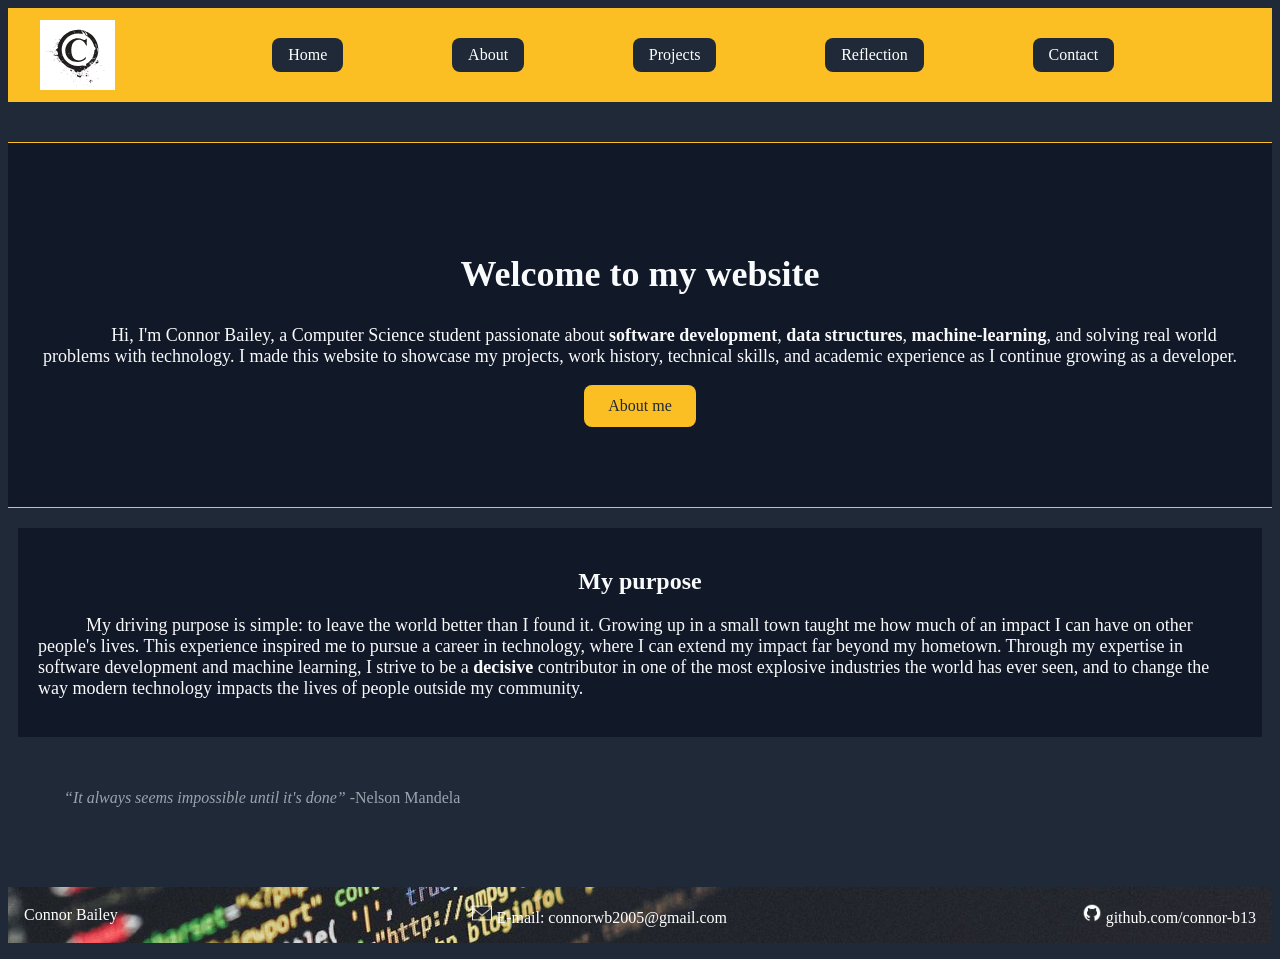
<file: webdevelopment/index.html>
<!DOCTYPE html>
<html lang="en-US">

<!--
    Connor Bailey
    created 6/21/2026
    updated 7/20/2026
    Descriptiom: Home page for my personal website

    Header content and pseudo included in nav.css
    Navigation content included in nav.css
    Body content and pseudo included in style.css
-->

<!--
    --Update 7/20/2026--
        Updated Hero section in body and added styling in style.css .hero
        Updated Links to class 'btn' and added styling in style.css .btn
        Added stylig to entire index/home page in style.css
    -->

<head>
    <meta charset="utf-8">
    <meta name="viewport" content="width=device-width, initial-scale=1.0">
    <title>Home - connor-b13</title>
    <link rel="shortcut icon" type="image/x-icon" href="resources/favicon.ico">
    <link rel="stylesheet" href="style.css">
    <link rel="stylesheet" href="nav.css">
</head>

<body>
    <header>
        <img src="resources/Cvectorlogo.svg" alt="Public use logo from https://www.magnific.com" class="site_logo">
        <nav>
            <ul>
                <li><a href="index.html" >Home</a></li>
                <li><a href="about.html" >About</a></li>
                <li><a href="index.html" >Projects</a></li><!--Update link once page is implemented-->
                <li><a href="reflection.html" >Reflection</a></li>
                <li><a href="contact.html" >Contact</a></li>
            </ul>
        </nav>
    </header>

    <section class="hero">
        <h1>Welcome to my website</h1>
        <p>Hi, I'm Connor Bailey, a Computer Science student passionate about <strong>software development</strong>, <strong>data structures</strong>, <strong>machine-learning</strong>, and solving real world problems with technology.
        I made this website to showcase my projects, work history, technical skills, and academic experience as I continue growing as a developer.</p>
        <a href="about.html" class="btn">About me</a> <!--Change to "see what I'm working on" and link to projects page when implemented-->
    </section>    
    
    <section class="standard">
        <h2>My purpose</h2>
        <p>My driving purpose is simple: to leave the world better than I found it.
         Growing up in a small town taught me how much of an impact I can have on other people's lives.
         This experience inspired me to pursue a career in technology, where I can extend my impact far beyond my hometown.
         Through my expertise in software development and machine learning, I strive to be a <strong>decisive</strong> contributor in one of the most explosive industries the world has ever seen,
         and to change the way modern technology impacts the lives of people outside my community.
        </p>
    </section>
    
    <section class="quote">
        <blockquote><em>“It always seems impossible until it's done”</em> -Nelson Mandela</blockquote>
        <!-- <blockquote><em>"What we know is a drop; what we don't know is an ocean."</em> -Sir Isaac Newton</blockquote> -->
        <!-- I might want to switch it up -->

    </section>

    <footer>
        <ul>        
            <li>Connor Bailey </li> 
            <li>
                <img src="resources/email_icon.png" alt="email logo icon by icons8 https://icons8.com" class="icon">
                E-mail: connorwb2005@gmail.com</li>
            
            <li>
                <img src="resources/github_icon.png" alt="github logo icon by icons8 https://icons8.com" class="icon">
                github.com/connor-b13</li>      <!--I figured it would be more relevant to add a github link than a phone-->
        </ul>
    </footer>
    
    

</body>
</html>
</file>
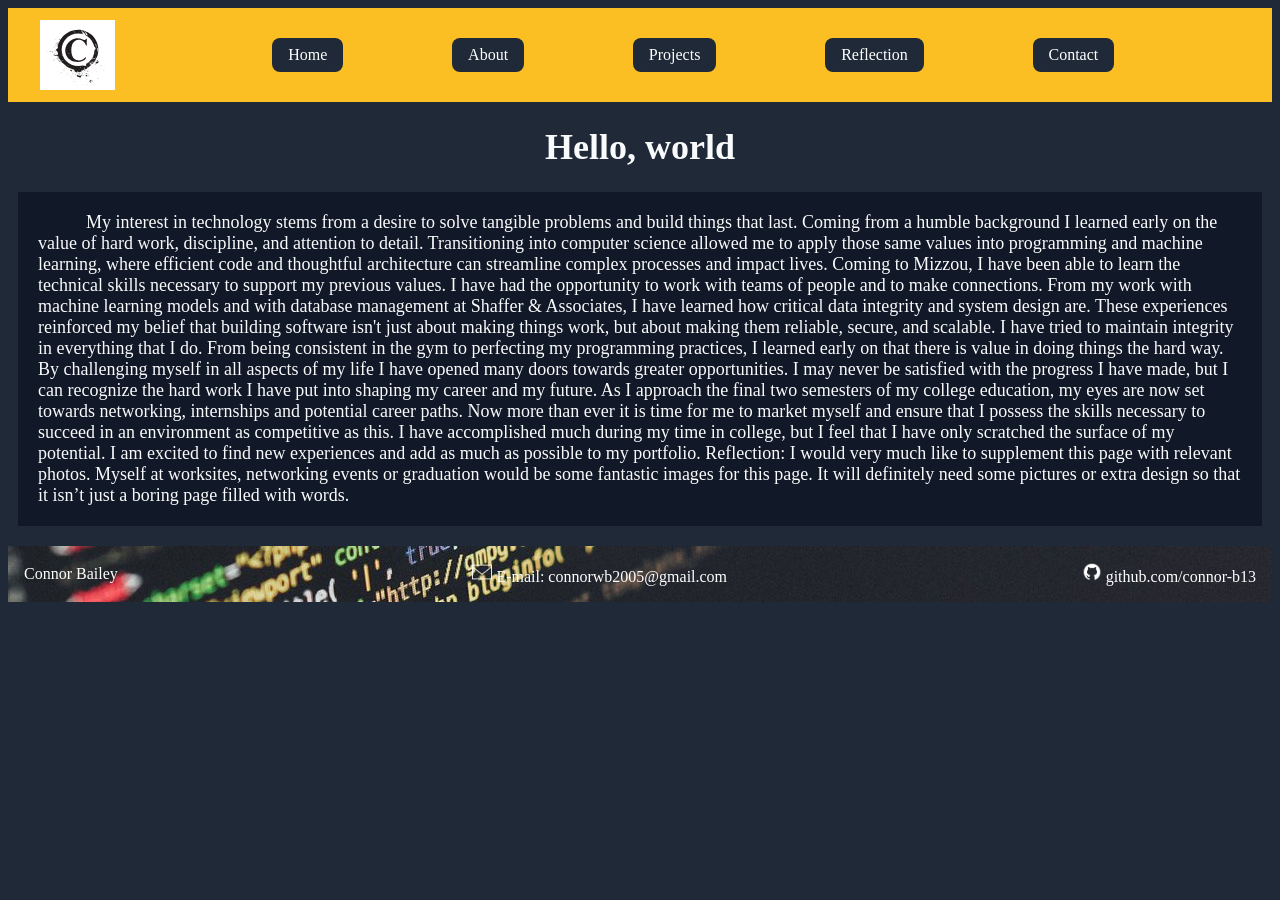
<file: webdevelopment/Baileytemplate.html>
<!DOCTYPE html>
<html lang="en-US">
<head>
    <meta charset="utf-8">
    <meta name="viewport" content="width=device-width, initial-scale=1.0">
    <title>Placeholder Title</title><!--Remember to change title-->

    <link rel="shortcut icon" type="image/x-icon" href="resources/favicon.ico">
    <link rel="stylesheet" href="style.css">
    <link rel="stylesheet" href="nav.css">
</head>

<body>
    <header>
        <img src="resources/Cvectorlogo.svg" alt="Public use logo from https://www.magnific.com" class="site_logo">
        <nav>
            <ul>
                <li><a href="index.html" >Home</a></li>
                <li><a href="about.html" >About</a></li>
                <li><a href="index.html" >Projects</a></li><!--Update link once page is implemented-->
                <li><a href="reflection.html" >Reflection</a></li>
                <li><a href="contact.html" >Contact</a></li>
            </ul>
        </nav>
    </header>


    <h1>Hello, world</h1>
    <p class="standard">
        My interest in technology stems from a desire to solve tangible problems and build things that last. Coming from a humble background I learned early on the value of hard work, discipline, and attention to detail. Transitioning into computer science allowed me to apply those same values into programming and machine learning, where efficient code and thoughtful architecture can streamline complex processes and impact lives.
Coming to Mizzou, I have been able to learn the technical skills necessary to support my previous values. I have had the opportunity to work with teams of people and to make connections. From my work with machine learning models and with database management at Shaffer & Associates, I have learned how critical data integrity and system design are. These experiences reinforced my belief that building software isn't just about making things work, but about making them reliable, secure, and scalable. 
I have tried to maintain integrity in everything that I do. From being consistent in the gym to perfecting my programming practices, I learned early on that there is value in doing things the hard way. By challenging myself in all aspects of my life I have opened many doors towards greater opportunities. I may never be satisfied with the progress I have made, but I can recognize the hard work I have put into shaping my career and my future.
As I approach the final two semesters of my college education, my eyes are now set towards networking, internships and potential career paths. Now more than ever it is time for me to market myself and ensure that I possess the skills necessary to succeed in an environment as competitive as this. I have accomplished much during my time in college, but I feel that I have only scratched the surface of my potential. I am excited to find new experiences and add as much as possible to my portfolio.

Reflection: I would very much like to supplement this page with relevant photos. Myself at worksites, networking events or graduation would be some fantastic images for this page. It will definitely need some pictures or extra design so that it isn’t just a boring page filled with words.

    </p>


    <footer>
        <ul>        
            <li>Connor Bailey </li> 
            <li>
                <img src="resources/email_icon.png" alt="email logo icon by icons8 https://icons8.com" class="icon">
                E-mail: connorwb2005@gmail.com</li>
            
            <li>
                <img src="resources/github_icon.png" alt="github logo icon by icons8 https://icons8.com" class="icon">
                github.com/connor-b13</li>      <!--I figured it would be more relevant to add a github link than a phone-->
        </ul>
    </footer>

</body>
</html>
</file>
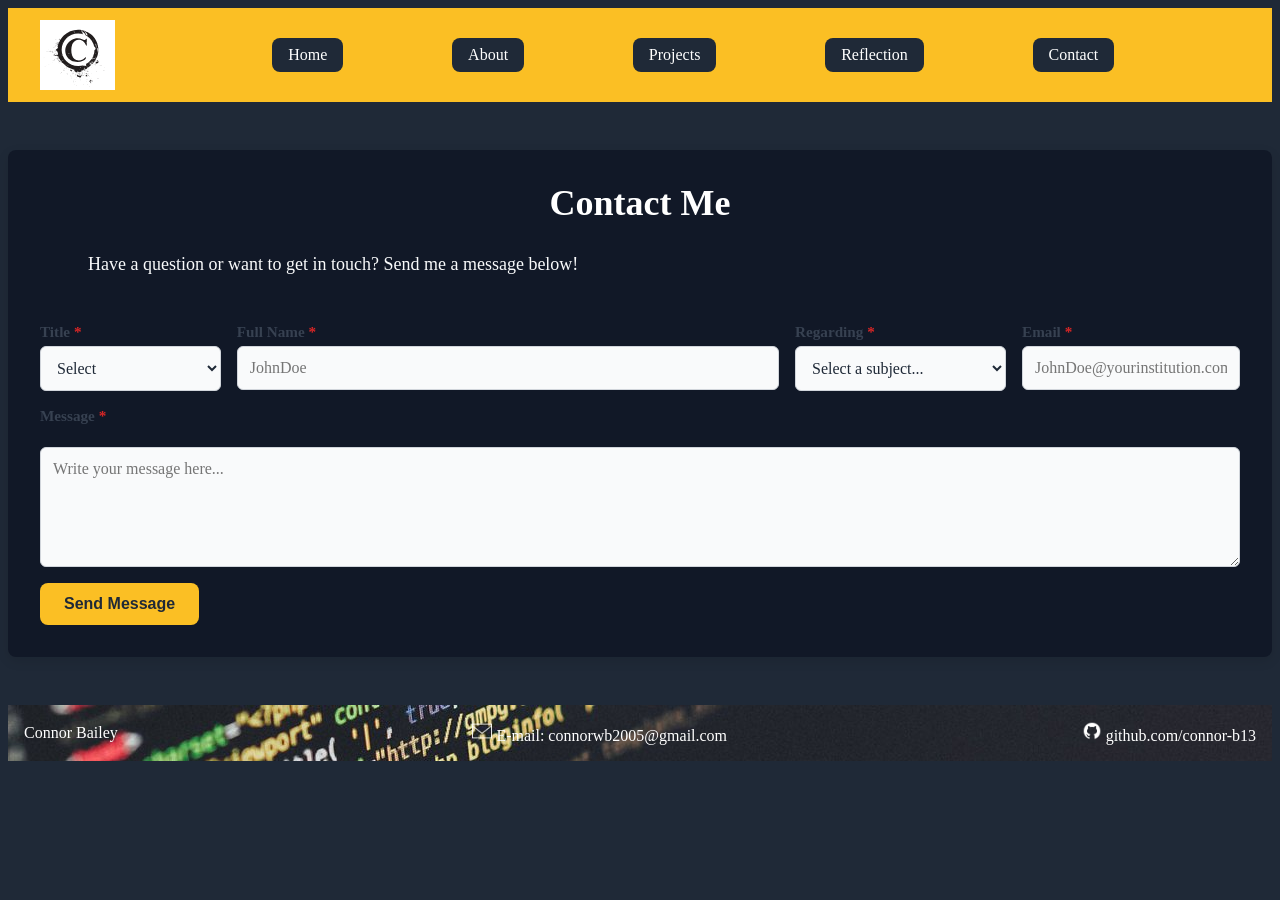
<file: webdevelopment/contact.html>
<!DOCTYPE html>
<html lang="en-US">

<!--
    Connor Bailey
    created 7/20/2026
    Description: Contact page for my personal website

    ###CSS styling for contact container and all fields is located in form.css###
-->

<head>
    <meta charset="utf-8">
    <meta name="viewport" content="width=device-width, initial-scale=1.0">
    <title>Contact - connor-b13</title>

    <link rel="shortcut icon" type="image/x-icon" href="resources/favicon.ico">
    <link rel="stylesheet" href="form.css">
    <link rel="stylesheet" href="style.css">
    <link rel="stylesheet" href="nav.css">
</head>

<body>
    <header>
        <img src="resources/Cvectorlogo.svg" alt="Public use logo from https://www.magnific.com" class="site_logo">
        <nav>
            <ul>
                <li><a href="index.html" >Home</a></li>
                <li><a href="about.html" >About</a></li>
                <li><a href="index.html" >Projects</a></li><!--Update link once page is implemented-->
                <li><a href="reflection.html" >Reflection</a></li>
                <li><a href="contact.html" >Contact</a></li>
            </ul>
        </nav>
    </header>

    <section class="contact_container">
        <h1>Contact Me</h1>
        <p>Have a question or want to get in touch? Send me a message below!</p>

        <form action="#" method="POST" class="contact_form">
            <div class="form_row">
                <div class="form_group title_group">
                    <label for="title">Title <span class="required">*</span> </label>
                    <select id="title" name="title">
                        <option value="" disabled selected>Select</option>
                        <option value="Mr.">Mr.</option>
                        <option value="Mrs.">Mrs.</option>
                        <option value="Ms.">Ms.</option>
                        <option value="Dr.">Dr.</option>
                        <option value="Prof.">Prof.</option>
                    </select>
                </div>
            
                <div class="form_group name_group">
                    <label for="fullname">Full Name <span class="required">*</span> </label>
                    <input type="text" id="fullname" placeholder="JohnDoe" required>
                </div>
            
                <div class="form_group">
                    <label for="subject">Regarding <span class="required">*</span> </label>
                    <select id="subject" name="subject">
                        <option value="" disabled selected>Select a subject...</option>
                        <option value="general">General Question</option>
                        <option value="collaboration">Project Collaboration</option>
                        <option value="recruiting">Employment Opportunity</option>
                        <option value="other">Other</option>
                    </select>
                </div>
                <div class="form_group email_group">
                    <label for="email">Email <span class="required">*</span> </label>
                    <input type="email" id="email" placeholder="JohnDoe@yourinstitution.com" required>
                </div>
            </div>
                <div class="form_group">
                    <label for="message">Message <span class="required">*</span></label>
                    <textarea id="message" name="message" rows="5" placeholder="Write your message here..." required></textarea>
                </div>
                <button type="submit" class="btn submit_btn">Send Message</button>
        </form>
    </section>


    <footer>
        <ul>        
            <li>Connor Bailey </li> 
            <li>
                <img src="resources/email_icon.png" alt="email logo icon by icons8 https://icons8.com" class="icon">
                E-mail: connorwb2005@gmail.com</li>
            
            <li>
                <img src="resources/github_icon.png" alt="github logo icon by icons8 https://icons8.com" class="icon">
                github.com/connor-b13</li>      <!--I figured it would be more relevant to add a github link than a phone-->
        </ul>
    </footer>

</body>
</html>
</file>
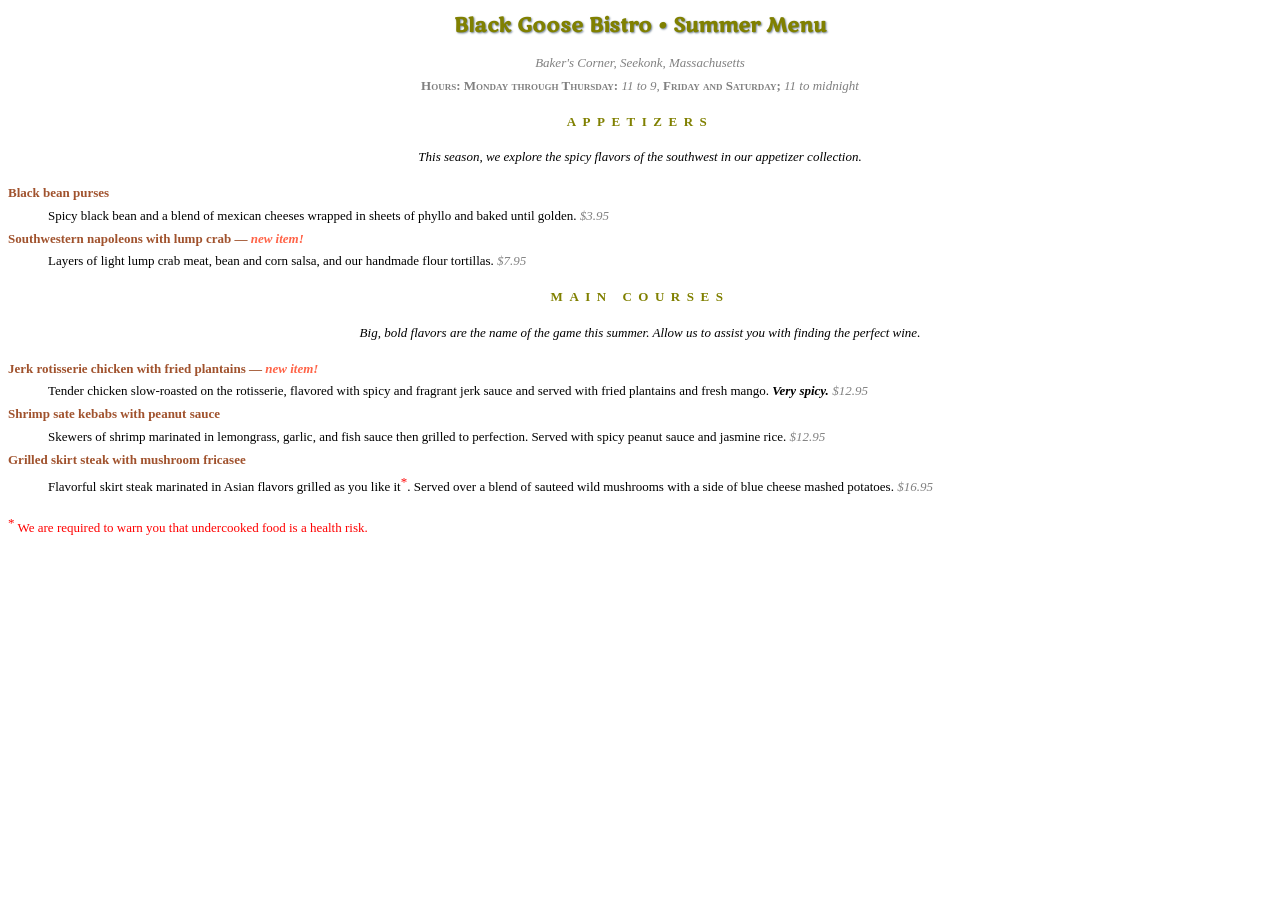
<file: webdevelopment/menu.html>
<!DOCTYPE html >
<html>

<head>
<meta charset="utf-8">
<title>Black Goose Bistro Summer Menu</title>
<link href="http://fonts.googleapis.com/css?family=Marko+One" rel="stylesheet">
<style>
    body {
        font-family: Georgia, serif;
        font-size: small;
        line-height: 1.75em;
    }
    h1 {
        font: bold 1.5em "Marko One", Georgia, serif;
        color: olive;
        text-shadow: .05em .05em .1em lightslategray;
    }
    h2 {
        font-size: 1em;
        text-transform: uppercase;
        letter-spacing: .5em;
        color: olive;
    }
    dt {
    font-weight: bold;
    color: sienna;
    }
    strong {
    font-style: italic;
    }
    dt strong {
        color: tomato;
    }
    #info p { 
    font-style: italic; 
    color: gray;
    }
    .price {
    font-family: Georgia, serif;
    font-style: italic;
    color: gray;
    }
    .label {
    font-weight: bold;
    font-variant: small-caps;
    font-style: normal;
    }
    p.warning, sup {
    font-size: small;
    color: red;
    }
    h1, h2, #info { 
    text-align: center;
	}
    h2 + p { 
    text-align: center;
    font-style: italic;
  }
</style>
</head>

<body>

<div id="info">
<h1>Black Goose Bistro &bull; Summer Menu</h1>

<p>Baker's Corner, Seekonk, Massachusetts<br>
<span class="label">Hours: Monday through Thursday:</span> 11 to 9, <span class="label">Friday and Saturday;</span> 11 to midnight</p>
</div>

<div id="appetizers">
<h2>Appetizers</h2>
<p>This season, we explore the spicy flavors of the southwest in our appetizer collection.</p>

<dl>
<dt>Black bean purses</dt>
<dd>Spicy black bean and a blend of mexican cheeses wrapped in sheets of phyllo and baked until golden. <span class="price">$3.95</span></dd>

<dt class="newitem">Southwestern napoleons with lump crab &mdash; <strong>new item!</strong></dt>
<dd>Layers of light lump crab meat, bean and corn salsa, and our handmade flour tortillas. <span class="price">$7.95</span></dd>
</dl>
</div>

<div id="entrees">

<h2>Main courses</h2>
<p>Big, bold flavors are the name of the game this summer. Allow us to assist you with finding the perfect wine.</p>


<dl>

<dt class="newitem">Jerk rotisserie chicken with fried plantains &mdash; <strong>new item!</strong></dt>
<dd>Tender chicken slow-roasted on the rotisserie, flavored with spicy and fragrant jerk sauce and served with fried plantains and fresh mango. <strong>Very spicy.</strong> <span class="price">$12.95</span></dd>

<dt>Shrimp sate kebabs with peanut sauce</dt>
<dd>Skewers of shrimp marinated in lemongrass, garlic, and fish sauce then grilled to perfection. Served with spicy peanut sauce and jasmine rice. <span class="price">$12.95</span></dd>

<dt>Grilled skirt steak with mushroom fricasee</dt>
<dd>Flavorful skirt steak marinated in Asian flavors grilled as you like it<sup>*</sup>. Served over a blend of sauteed wild mushrooms with a side of blue cheese mashed potatoes. <span class="price">$16.95</span></dd>
</dl>

</div>

<p class="warning"><sup>*</sup> We are required to warn you that undercooked food is a health risk.</p>

</body>
</html>
</file>
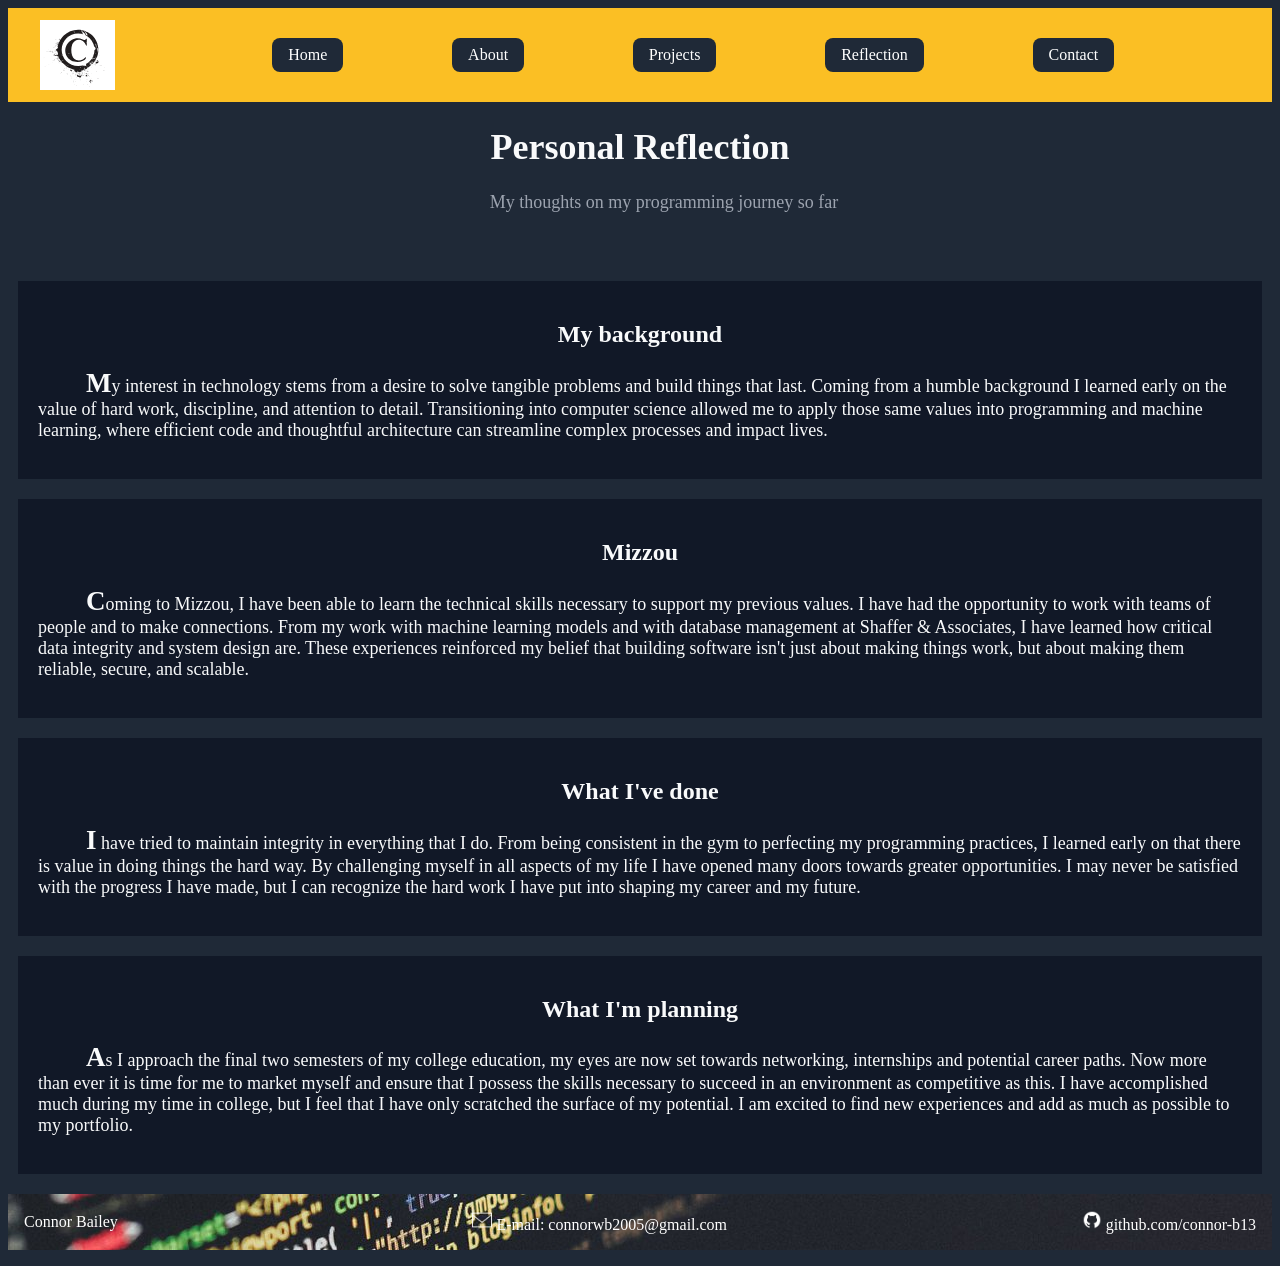
<file: webdevelopment/reflection.html>
<!DOCTYPE html>
<html lang="en-US">

<!--
    Connor Bailey
    created 7/20/2026
    Description: Reflection page for my personal website

    Header content and pseudo included in nav.css
    navigation content included in nav.css
    Body content and pseudo included in style.css
-->

<head>
    <meta charset="utf-8">
    <meta name="viewport" content="width=device-width, initial-scale=1.0">
    <title>Reflection - connor-b13</title>

    <link rel="shortcut icon" type="image/x-icon" href="resources/favicon.ico">
    <link rel="stylesheet" href="style.css">
    <link rel="stylesheet" href="nav.css">
</head>

<body class="reflection">
    <header>
        <img src="resources/Cvectorlogo.svg" alt="Public use logo from https://www.magnific.com" class="site_logo">
        <nav>
            <ul>
                <li><a href="index.html" >Home</a></li>
                <li><a href="about.html" >About</a></li>
                <li><a href="index.html" >Projects</a></li><!--Update link once page is implemented-->
                <li><a href="reflection.html" >Reflection</a></li>
                <li><a href="contact.html" >Contact</a></li>
            </ul>
        </nav>
    </header>

    <h1>Personal Reflection</h1>

    <section class="muted">
        <p>My thoughts on my programming journey so far</p>
    </section>

    <section class="standard">
    <h2>My background</h2>
        <p class="stylized"> My interest in technology stems from a desire to solve tangible problems and build things that last.
            Coming from a humble background I learned early on the value of hard work, discipline, and attention to detail.
            Transitioning into computer science allowed me to apply those same values into programming and machine learning, where efficient code and
            thoughtful architecture can streamline complex processes and impact lives.</p>
    </section>

    <section class="standard">
        <h2>Mizzou</h2>
        <p class="stylized">Coming to Mizzou, I have been able to learn the technical skills necessary to support my previous values.
            I have had the opportunity to work with teams of people and to make connections. From my work with machine learning models and with database management at Shaffer & Associates,
            I have learned how critical data integrity and system design are.
            These experiences reinforced my belief that building software isn't just about making things work, but about making them reliable, secure, and scalable.</p>
    </section>

    <section class="standard">
        <h2>What I've done</h2>
        <p class="stylized">I have tried to maintain integrity in everything that I do. From being consistent in the gym to perfecting my programming practices,
            I learned early on that there is value in doing things the hard way.
            By challenging myself in all aspects of my life I have opened many doors towards greater opportunities.
            I may never be satisfied with the progress I have made, but I can recognize the hard work I have put into shaping my career and my future.</p>
    </section>

    <section class="standard">
        <h2>What I'm planning</h2>
        <p class="stylized">As I approach the final two semesters of my college education, my eyes are now set towards networking, internships and potential career paths.
            Now more than ever it is time for me to market myself and ensure that I possess the skills necessary to succeed in an environment as competitive as this.
            I have accomplished much during my time in college, but I feel that I have only scratched the surface of my potential.
            I am excited to find new experiences and add as much as possible to my portfolio.</p>
    </section>

    <footer>
        <ul>        
            <li>Connor Bailey </li> 
            <li>
                <img src="resources/email_icon.png" alt="email logo icon by icons8 https://icons8.com" class="icon">
                E-mail: connorwb2005@gmail.com</li>
            
            <li>
                <img src="resources/github_icon.png" alt="github logo icon by icons8 https://icons8.com" class="icon">
                github.com/connor-b13</li>      <!--I figured it would be more relevant to add a github link than a phone-->
        </ul>
    </footer>

</body>
</html>
</file>
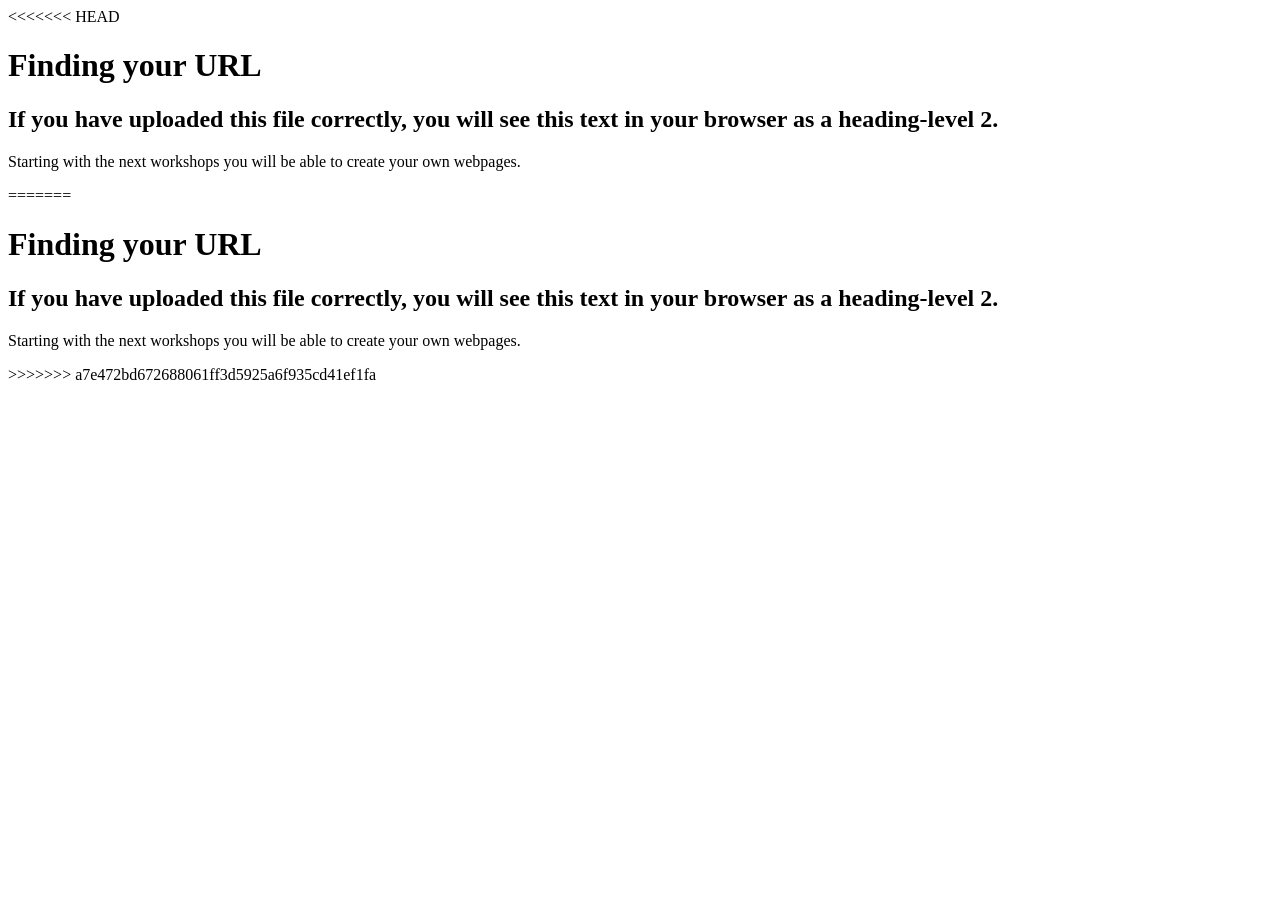
<file: webdevelopment/test.html>
<<<<<<< HEAD
<!DOCTYPE html>
<html>
    
    <head>
        <meta charset="utf-8">
       <title>Finding Your URL</title>
        <meta name="description" content="Finding your URL in GitHub">
    </head>
    <body>
        
        <h1>Finding your URL</h1>
        <h2>If you have uploaded this file correctly, you will see this text in your browser as a heading-level 2.</h2>
        
        <p>
            Starting with the next workshops you will be able to create your own webpages.
        </p>
        
    
    </body>
</html>
=======
<!DOCTYPE html>
<html>
    
    <head>
        <meta charset="utf-8">
       <title>Finding Your URL</title>
        <meta name="description" content="Finding your URL in GitHub">
    </head>
    <body>
        
        <h1>Finding your URL</h1>
        <h2>If you have uploaded this file correctly, you will see this text in your browser as a heading-level 2.</h2>
        
        <p>
            Starting with the next workshops you will be able to create your own webpages.
        </p>
        
    
    </body>
</html>
>>>>>>> a7e472bd672688061ff3d5925a6f935cd41ef1fa
</file>
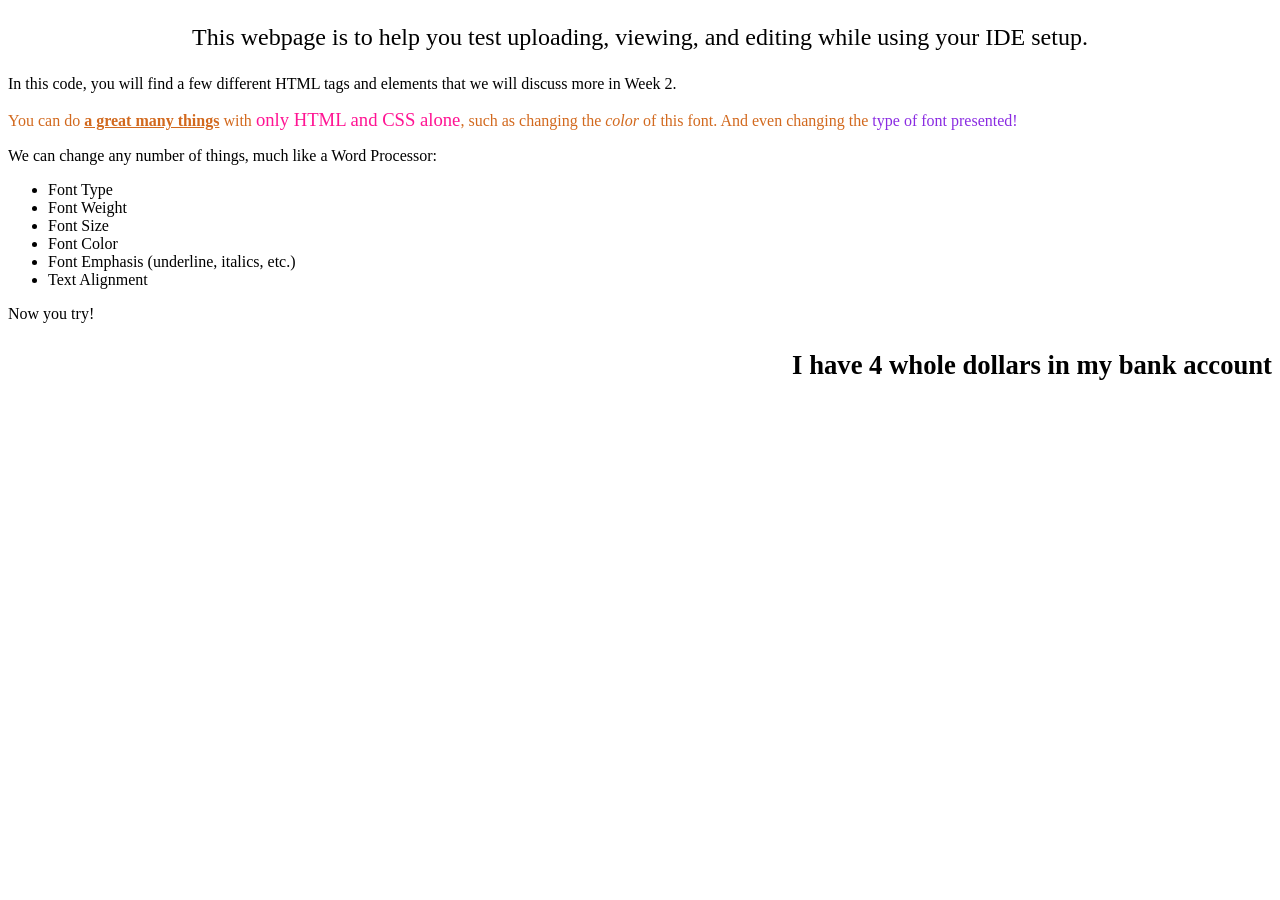
<file: webdevelopment/webpageTest.html>
<!DOCTYPE html>
<html lang="en-US">
<head>
    <title>testing your website</title>
    <meta charset="utf-8">
</head>
<body>
<p style="text-align: center; font-size: 18pt;">This webpage is to help you test uploading, viewing, and editing while using your IDE setup.</p>
    
<p>In this code, you will find a few different HTML tags and elements that we will discuss more in Week 2.</p>
    <p style="color:chocolate;">You can do <span style="font-weight: 600; text-decoration: underline;"> a great many things</span> with <span style="font-size: 14pt; color: deeppink;">only HTML and CSS alone</span>, such as changing the <em>color</em> of this font. And even changing the <span style="font-family: cursive; color:blueviolet;"> type of font presented!</span></p>
    <p>We can change any number of things, much like a Word Processor:</p>
    <ul>
    <li>Font Type</li>
        <li>Font Weight</li>
        <li>Font Size</li>
        <li>Font Color</li>
        <li>Font Emphasis (underline, italics, etc.)</li>
        <li>Text Alignment</li>
    </ul>
    <p> Now you try! </p>
    <p style="text-align: right; font-weight: bold; font-size: 20pt;"> I have 4 whole dollars in my bank account</p>
    
</body>
</html>
</file>
<file: webdevelopment/style.css>
h1 {
    color: #f9fafb;
    font-size: 36px;
    text-align: center;
}
h2 {
    text-align: center;
    color: #f9fafb;
    font-size: 24px;
}
p {
    text-indent: 3rem;
    color: #f9fafb;
    font-size: 18px;
}

.stylized::first-letter{
    font-size: 1.5em;
    font-weight: bold;
}

*{
    box-sizing: border-box;
}

body {
    
background-color: #1f2937;
}

.site_logo{
    width: 150px;
    height: auto;
}

.hero{
    background-color: #111827;
    color: #ffffff;
    padding: 5rem 2rem;
    text-align: center;
    margin-bottom: 20px;
    margin-top: 40px;

    border-top: 1px solid #fbbf24;
    border-bottom: 1px solid #fbbf24;
}

.standard{
    background-color: #111827;
    padding: 20px;
    margin: 20px 10px;
}

.quote{
    color:#9ca3af;
    padding: 1rem;
    padding-bottom: 3rem;
}

.muted p{
    color: #9ca3af;
    padding-bottom: 3rem;
    text-align: center;
}

.btn,
header .btn{
    display: inline-block;
    padding: 0.75rem 1.5rem;

    background-color: #fbbf24;
    color: #1f2937;

    border-radius:0.5rem;
    border: none;

    transition: all 0.2s ease-in-out;
    cursor: pointer;

    text-decoration: none;
}

.btn:hover{
    background-color: #f59e0b;
    transform: translateY(-2px);
    box-shadow: 0 4px 12px rgba(251,191,36,0.3);
}

footer ul{
    display: flex;
    list-style-type: none;
    align-items: center;
    justify-content: space-between;
    color: #ffffff;

    padding: 1rem;
    background-image: url('resources/code_banner.jpg');
}

.resume_link{

    display: inline-block;
    padding: 0.75rem 1.5rem;

    background-color: #fbbf24;
    color: #1f2937;

    border-radius:0.5rem;
    border: none;

    transition: all 0.2s ease-in-out;
    cursor: pointer;

    text-decoration: none;

    margin-top: 3rem;
    margin-bottom: 3rem;
    margin-left: 7rem;
}

.about_container{
    display: flex;
    align-items: center;
    gap: 2rem;
    max-width: 90rem;
    margin: 0 auto;
}

.headshot{
    width: 250px;
    height: auto;
    border-radius: 0.5rem;
}

.video_container{
    display: flex;
    align-items: center;
    justify-content: space-between;
    gap: 5rem;
    max-width: 90rem;
    margin: 5rem auto;
}

.video_text{
    flex: 1;
}

.media_video{
    flex: 1;
    max-width: 500px;
}

.media_video video,
.media_video iframe{
    width: 100%;
    height: auto;
    border-radius: 0.5rem;
    box-shadow: 0 4px 12px rgba(0,0,0,0.15);
}

@media print {

    .about_page header,
    .headshot,
    .media_video,
    .resume_link{
        display: none;
    }

    .about_page h1{
        background: white;
        color: black;
        font-size: 36px;
        font-style: serif;
    }

    .about_page p{
        background: white;
        color: black;
        font-size: 12px;
        font-style: serif;
    }

    .about_page h2{
        background: white;
        color: black;
        font-size: 24px;
        font-style: serif;
    }

    .about_page footer{
        background: white;
        color: black;
        font-size: 12px;
        font-style: serif;
    }
   
}

@page {
    margin: 1in;
}

.icon{
    max-height: 20px;
    max-width: auto;
}
</file>
<file: webdevelopment/nav.css>
header{
    display: flex;
    align-items: center;
    justify-content: space-between;

    background-color: #fbbf24;
    padding: 0.75rem 2rem;
}

header .site_logo{
    height: 70px;
    width: auto;
}

nav{
    flex-grow: 1;
    margin-left: 2rem;
}

nav ul{
    display: flex;
    flex-direction: row;
    flex-wrap: nowrap;
    justify-content: space-evenly;

    gap: 15px;
    list-style: none;
    align-items: center;

    padding: 0.5rem 2rem;
    margin: 0;

    background-color: #fbbf24;
}

nav ul li a{
    display: inline-block;
    background-color: #1f2937;

    padding: 0.5rem 1rem;

    color: #ffffff;
    text-decoration: none;

    border-radius: 0.5rem;
    transition: all 0.2s ease-in-out;
}

nav ul li a:hover{
    background-color: #374151;
    transform: translateY(-1px);
}
</file>
<file: webdevelopment/form.css>
.contact_container{
    max-width: 80rem;
    margin: 3rem auto;
    padding: 2rem;
    background-color: #111827;
    border-radius: 0.5rem;
    box-shadow: 0 4px 12px rgba(0,0,0,0.1);
    color: white;
}

.contact_container h1{
    margin-top: 0;
    color: White;
}

.contact_form{
    display: flex;
    flex-direction: column;
    gap: 1.5 rem;
    margin-top: 2rem;
}

.form_row{
    display: flex;
    gap: 1rem;
}

.title_group {
  flex: 1;
}

.name_group {
  flex: 3;
}

.form_group {
  display: flex;
  flex-direction: column;
  gap: 0.35rem;
  margin-top: 1rem;

}

.form_group label {
  font-weight: 600;
  color: #374151;
  font-size: 0.95rem;
}

.required {
  color: #dc2626;
}

.contact_form input[type="text"],
.contact_form input[type="email"],
.contact_form select,
.contact_form textarea {
  width: 100%;
  padding: 0.75rem;
  border: 1px solid #d1d5db;
  border-radius: 0.375rem;
  font-size: 1rem;
  font-family: inherit;
  background-color: #f9fafb;
  color: #1f2937;
  transition: border-color 0.2s ease, box-shadow 0.2s ease;
  box-sizing: border-box;
}

.contact_form input:focus,
.contact_form select:focus,
.contact_form textarea:focus {
  outline: none;
  border-color: #fbbf24; 
  box-shadow: 0 0 0 3px rgba(251, 191, 36, 0.3);
}

.contact_form textarea {
  resize: vertical;
  min-height: 120px;
  margin-top: 1rem;
}

.submit_btn {
  background-color: #1f2937; 
  color: #ffffff;
  padding: 1rem 1.5rem;
  font-size: 1rem;
  font-weight: 600;
  border: none;
  border-radius: 0.375rem;
  cursor: pointer;
  transition: background-color 0.2s ease, transform 0.1s ease;
  align-self: flex-start;
  margin-top: 1rem;
}

.submit_btn:hover {
  background-color: #374151;
  transform: translateY(-1px);
}

@media (max-width: 500px) {
  .form-row {
    flex-direction: column; 
    gap: 1.25rem;
  }
}
</file>
